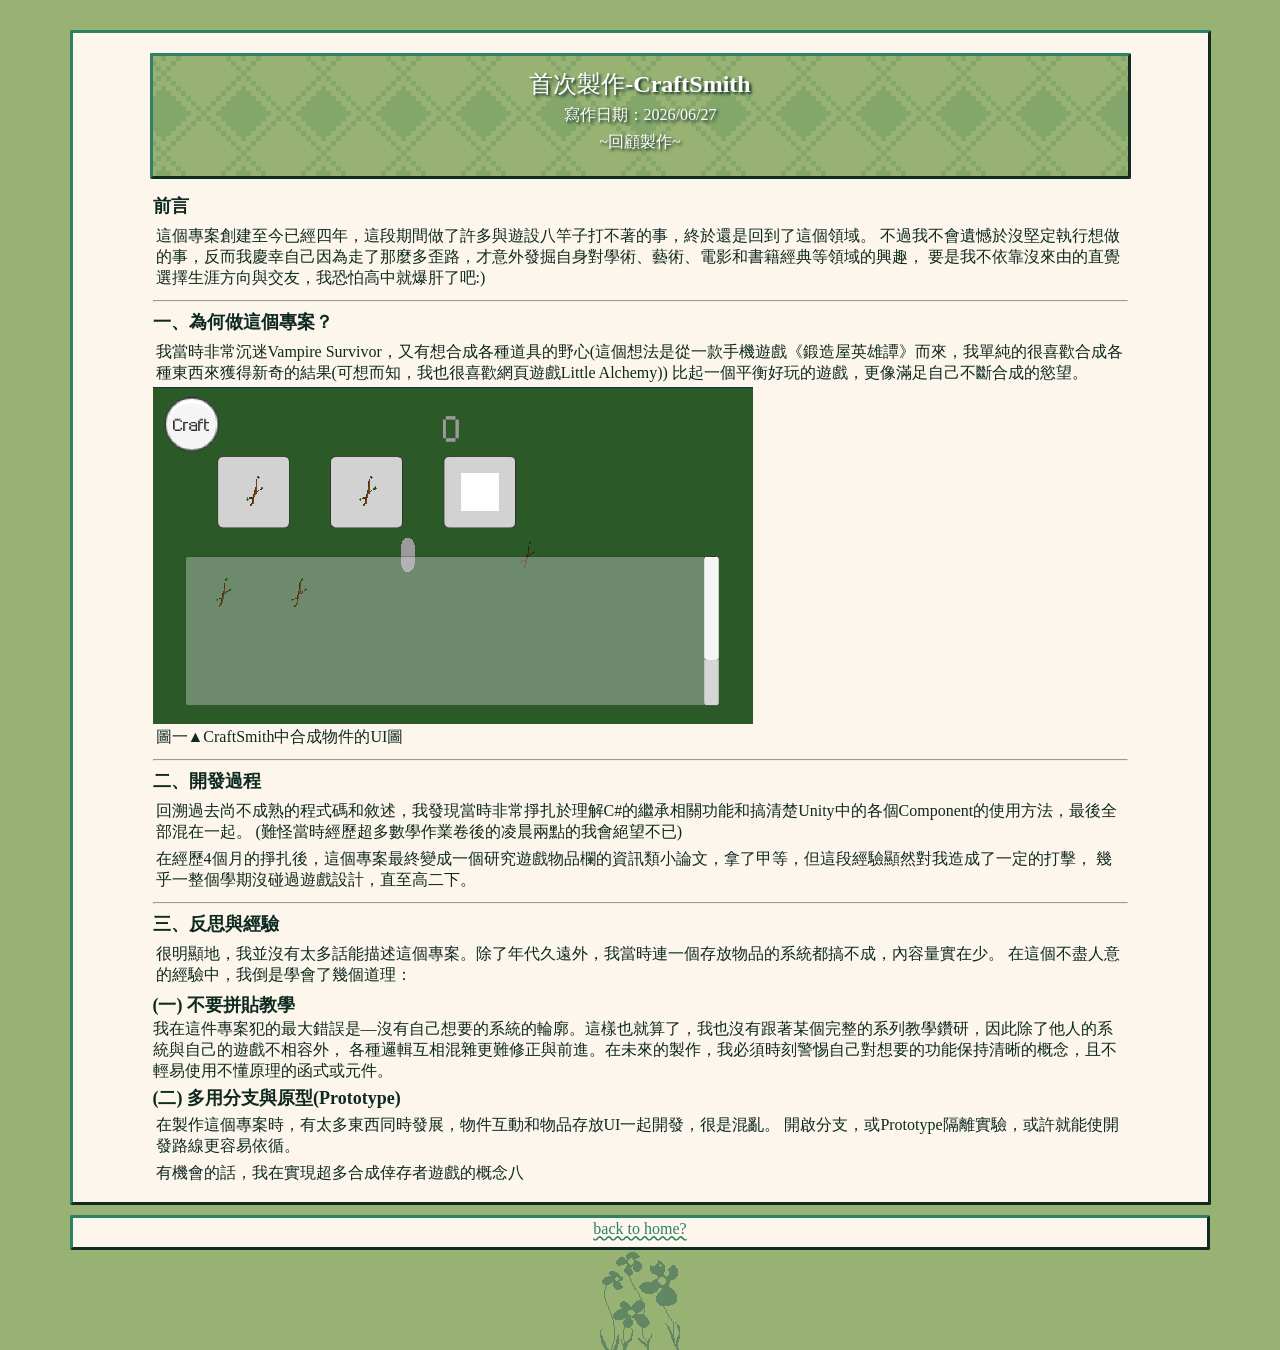
<file: first_project.html>
<html>
<head>
    <title>Articles</title>
    <link rel="stylesheet" href="Article.css">
</head>
<body>
    <div class = "container">
        <div id="text_box">
            <div class="header">
                <h1>首次製作-CraftSmith</h1>
                <p>寫作日期：2026/06/27</p>
                <p>~回顧製作~</p>
            </div>
            <div class="context">
                <h2>前言</h2>
                <p>
                    這個專案創建至今已經四年，這段期間做了許多與遊設八竿子打不著的事，終於還是回到了這個領域。
                    不過我不會遺憾於沒堅定執行想做的事，反而我慶幸自己因為走了那麼多歪路，才意外發掘自身對學術、藝術、電影和書籍經典等領域的興趣，
                    要是我不依靠沒來由的直覺選擇生涯方向與交友，我恐怕高中就爆肝了吧:)
                <hr>
                <h2>一、為何做這個專案？</h2>
                <p>
                    我當時非常沉迷Vampire Survivor，又有想合成各種道具的野心(這個想法是從一款手機遊戲《鍛造屋英雄譚》而來，我單純的很喜歡合成各種東西來獲得新奇的結果(可想而知，我也很喜歡網頁遊戲Little Alchemy))
                    比起一個平衡好玩的遊戲，更像滿足自己不斷合成的慾望。
                </p>
                <div class="image_container">
                    <img src="image\first_project\gameplay_showcase.png" alt="一張Craftsmith的展示圖" width="600px" height="auto">
                    <p>圖一▲CraftSmith中合成物件的UI圖</p>
                </div>
                <hr>
                <h2>二、開發過程</h2>
                <p>
                    回溯過去尚不成熟的程式碼和敘述，我發現當時非常掙扎於理解C#的繼承相關功能和搞清楚Unity中的各個Component的使用方法，最後全部混在一起。
                    (難怪當時經歷超多數學作業卷後的凌晨兩點的我會絕望不已)
                </p>
                <p>
                    在經歷4個月的掙扎後，這個專案最終變成一個研究遊戲物品欄的資訊類小論文，拿了甲等，但這段經驗顯然對我造成了一定的打擊，
                    幾乎一整個學期沒碰過遊戲設計，直至高二下。
                </p>
                <hr>
                <h2>三、反思與經驗</h2>
                <p>
                    很明顯地，我並沒有太多話能描述這個專案。除了年代久遠外，我當時連一個存放物品的系統都搞不成，內容量實在少。
                    在這個不盡人意的經驗中，我倒是學會了幾個道理：
                </p>
                    <h3>(一) 不要拼貼教學</h3>
                    我在這件專案犯的最大錯誤是—沒有自己想要的系統的輪廓。這樣也就算了，我也沒有跟著某個完整的系列教學鑽研，因此除了他人的系統與自己的遊戲不相容外，
                    各種邏輯互相混雜更難修正與前進。在未來的製作，我必須時刻警惕自己對想要的功能保持清晰的概念，且不輕易使用不懂原理的函式或元件。
                    <h3>(二) 多用分支與原型(Prototype)</h3>
                <p>
                    在製作這個專案時，有太多東西同時發展，物件互動和物品存放UI一起開發，很是混亂。
                    開啟分支，或Prototype隔離實驗，或許就能使開發路線更容易依循。
                </p>

                <p>有機會的話，我在實現超多合成倖存者遊戲的概念八</p>
            </div>
        </div>
        <div class="footer">
            <a href="index.html">back to home?</a>
        </div>
        <div class="flower">
            <img src="image/flower_left.png" alt="flowey">
        </div>
    </div>
</body>
</html>

<!--

Pretty sure that you're still here, so here's a very cool ASCII art of Neuro since you've reached the end of the code. - Allen

                                                                    */***/(                                                                           
                                                                    ,(***/#.                                                                          
                                                                     //**/(                                                                           
                                                                     .#/**#.                                                  .,*/((%.                
                 *#%#*,,..                                            *%**((*/(########((*,.                       .,/#%&&&%#(/*****#/                
               .%%/*******///((#%%##(((/,.             .,////**********/%//%(****************/(%#*       .*/(%%&&&%#(/********/#(/**#/                
               .#/*/###((/**********/(#%&&@@@&&&#%%#(//******************##/%(*******************/%&%#(//******************/(/,,****#*                
               *%/***,,,/((##/*******************//((/****************/////(&&&(***************************************/#/.  .(,***/#,                
               *%/***/*       ./##/******************************(#(*,,,,,#/,,,,,,.....,************************/(((/,         /***/(.                
               *%/**((             .*(#%##(*****************,,,,,,,,,,,,(/,,,,,,,,,,,,,,***********************,               /***//                 
               *%/***/(                  ,****************,,,,,,,,,,,,*(,*********,,,,,,,************************             /****/,                 
               .%/****,(*                 **************,,,,,***,,,,,/(*************,,,,,,,***********************.          ******/.                 
                *(*****%,                .*******(%%#((/,,*********,/(**/#/**********,,,,,,**/%%#(/****************.         */***/#,                 
                 /(*****(.            ,******/(#(/((//%#***********/#,*/#********************/#/***/#/**************.        ,#//(%#(/.               
                 .((****,..        ,*******/##/****(%#/************#*,*#/*********************/((/***/(/**************      *(///%#((****/(*          
            /%&%%#/%(****,.    .*********/%#*****#%(**************/#**((*********************(#***/#(/*/(/*************,,,,,***(&#***/(*****/(*       
         /(//*******(#/*/*,,,***********##/**/(%(/******//********(#*/(*********************/#*******/((/((**************,,***(&@(*****((******((.    
      .(/************#%/#/************(%/*/(%(/********(&&#******/#(*#(********************/##***********/#(/***************/#%%%%/*****/#/******(*   
    .**************(#//#(************((*(#(***********(%(%/******/%((%********************/(,/(*************(#/***************%##%%/******#/*******(, 
   ,,************(#//%(%/**********/((***************(#/*%/******/%(%(********************(, .#/*************((***************/#(###/******#(*******//
 .,,***********/#/*%&(//**********/(/**************/##*../(*******##%/*******************(*.  ,(/*************/#/******/#//(#/*(#(#(#/******((*******/
 ,************((*(&%#(/**********/#/**************/%/..  .//******/%%/******************//. ....(/*********(#####(/***/#.     *(###((#/******((*******
************/(*/%%##(//*********/#/**************(#, .....,(*******#%/*****************//...,,,,.*(*******(.       .***..*((,  .#%###(#/******/(******
***********(/*(%#####(/********/#(***********/(#&%#/,,.....*#/*****/%%/****************(/.   . . ..//((/*(/  .#(///(#(.,(***//   %####(#(******/(*****
/********/(*/#%#(####/********/(/********(##(//(.           ,(*******##***************/*.          .*(**/(/  ,#**************#.  /#((####/******(/****
/*******//*/%#(#####(/********((***********/%#/. ... ... ....*#/******/%#//**********//. ... .   ... .(/**(,  /(*************#.  *%/(####%/******(****
#/*****(//#%##(#(#(#(********((***********/%#, .     .   . . ./(***********////******(,  . . .     .  .,(*/#.  /#/**********/(  .//((#(#(##/*****/#***
@(****(/(%######(##%/*******/#/**********/%/ .           .    ./#*******************/(.. ... .        ...((/#*   ((********/(, *(**(#######%/*****((*/
#%***(#(%#(######(#%/******/#/*********/##(.                   ./#*****************/#,                   ..#(*(#.  ,(#(***//./(****(%(#######/*****#//
/%(*#%%%##########%#*******((*****//*((/*(,...           .   ... *(/***************(#. . .   .         . . .,%(**(##/,. ,,.//******(#(######%&(****((/
 (%%&&############%(******/(/****/#%(/**/*..   . . .    . .. .   .,(/**************#*    . . . . . .   .      .##/*****************/#(#######%@#***/#(
 /@@&#(###########%/******((*/(##//(/***/,**.   ..   .///((###(, . .*((************#* . . .*/((/////,  .... .#(.,#%(***********/***/#(#########&%/**(%
.%@%##(############*****/#%#(/*****#((#%%######%%%%%&#/&@@&#/*..     .,/((//*****/*/*     ..,*/(#%%%%(./&@@@@@@@@&%&@&#*******/(***(#(#######(##&&/*(&
%&&%#(#############///***(%/*******/(/(#, . ..#(//////////#%.*(/  ..   ....,..... ..  . ./#/,/(///////////(&/. .....((******//*(***(#/######(###(#@#/%
%#########(#(####%#****//##/********((/#*. . ,(*,,,,,,,,,,*%*. . .   . . . .   . . .       .*(,,,,,,,,,,,,,(#.   .,*/(********/(***/%(###########(/%&&
(###########(###(%%**/(**(#/********/(/(.... ,(***********/(.. . .    .  .......  ..      ...((*********///#*..*/...//********/#***/%(#(###########(#@
#########((((((((%%**##**/#/*********/(/..    ........... .             ..........           .  ..............     .(/***(/***/#***/%(((#####(#######%
############(###(%%*/%((**#/**********/(. .................. ... . .  .............          ................... ..,#****#/***((***/%#################
(#(#(#(#########(%%/(%///*((***********((....................  . .   . . ...*,.. . .         ..................... (/****#/**/#/***/%#(#######(#(#(#(#
(###(###########(#%/#(**/*/#/**********/##,....................  .     . .     . . .      . ......................((****/%/**#(****/%%##########(###(#
(((((((###########%#%/*****/#/**********(##,..................                              ....................*#/*****/%/*(#*****/###(####(((((((##(
###################%#/******/#(**********//##,................ . .         .   .   .     . . .............*/(%#(**(#/***(#*##*/****/(/((############(#
##################(%#*********(#//%%(*****///#/...............   . .*,.. ..*/(*. . .,#,       ................,/&%#(***/#/#(*******(((#(#########(((#&
##################(%#***********/%/###(******//(*..........  . . ... ....... ...*//,...      ..  ............ *&/((***/###/********#((#######(((%#/**(
.*(######(########(%%/************/(&#*/##/*****/(/....                                                .    ,((/((***/%%/**********%####(((#%(/******/
     .#%###########%%/***************#%%#(//(##(////#/*,, .   .. .         . ...  .. ... ... ...  .. ... .*(/*/(/**/##/***********(%(/(%%(************
    .#/***/(#((#(####(*******(/******/#(****///////(##/,.. .   . .                 .   .   . .   . .  ./(/**/#(/(%##/********/((/(&(***/#*************
   .##/*******/((#%(#(*******/#(******/#(**************/(#(*,. . ... ..  .    . . .  ..  ... ....,/((/**//((/*//***/(************#(****/#/************
  *%#************##*(#(/*******/#(******#/******************/(#%%#(/*,.. .      .   ...,*//((//********************/(**********/##&/****(#************
*#%/************/%/*/(/*********/(((/****#(/************************//(,..   ... ..(&//****************************/(/********/#(/%/****/%(***********
#/*************/%%**/(/*********/(**/((/**/(/******/(/***************/#,.    . . ..#&/*****************************/(/*******/%/*/%/*****(%(**********
*************/##%(***(//********((******/(((((((/////****/%(*********(#. ..  ... .,&@/*****************************((******/#(***/%/((****(#/*********
/(#@&(/****/#/.#&(***#/*********#/***********************#%/*******//##.         .*&@%/****************************#/***/(#/******#(*/#(/*/#(*********
#@%/**/(((/   /&%****#(********/%/**********************#&(******(#/*%%, ... ..  ./&%(,(%(**********************/(#/*/(%(*********(#****/#(#%/********
&&%&&%(.     ,%%*****((********(#**********************#/#/*/(#/.....,#%,  . .  ..*#(....,*##/*****************/##%#/*************/#/*******%&//(#####
*,.          (%/*****((********#/********************/#,/&#/,.........,%/ .. ....,(/........../#(/*********************************#(*******/%%,      
            /%/******(/*******((*******************/(#/,...............,#,...... (/,.............,*#(/*****************************/#********(&#*.    
           *%(*******(/******/#/**************/(#(*,....................*/....../(....................*((/*************************/#(********#&(     
          *%(*******/(/******(/***********/#%/,..........................(*....*#.........................,/(/**********************/%/********%%*    
         ,&/********//******((*********(%&((/............................,(,..,(,.............................,/#(/******************((********/%(,   
        *&(****************/#/*****/#%(....,/............................./*..*/................................../%#(/***************#/********/#/,  
       *&(*********/******/#/**//#%(.     ..,*,..........,//,.............,/.,(,..........,,,..................,*,   *%#/*************/#/********/#*, 


-->
</file>
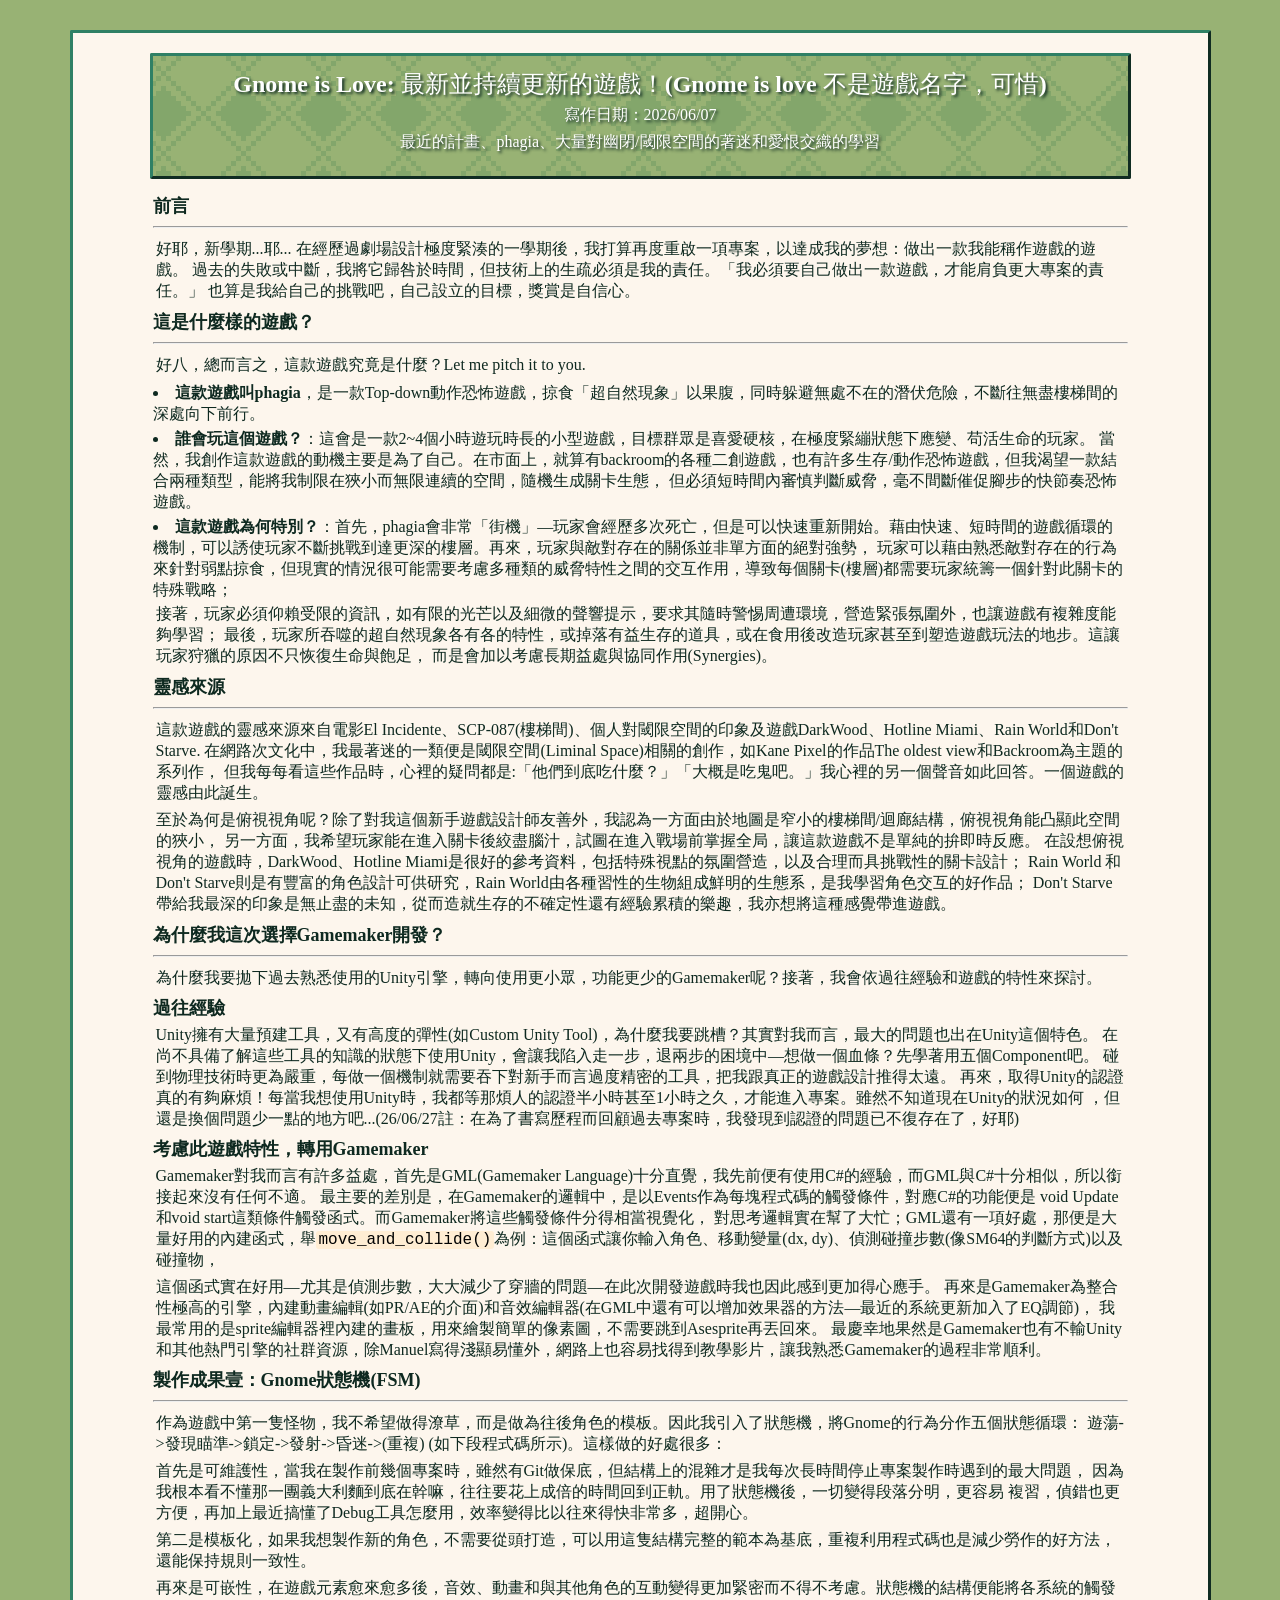
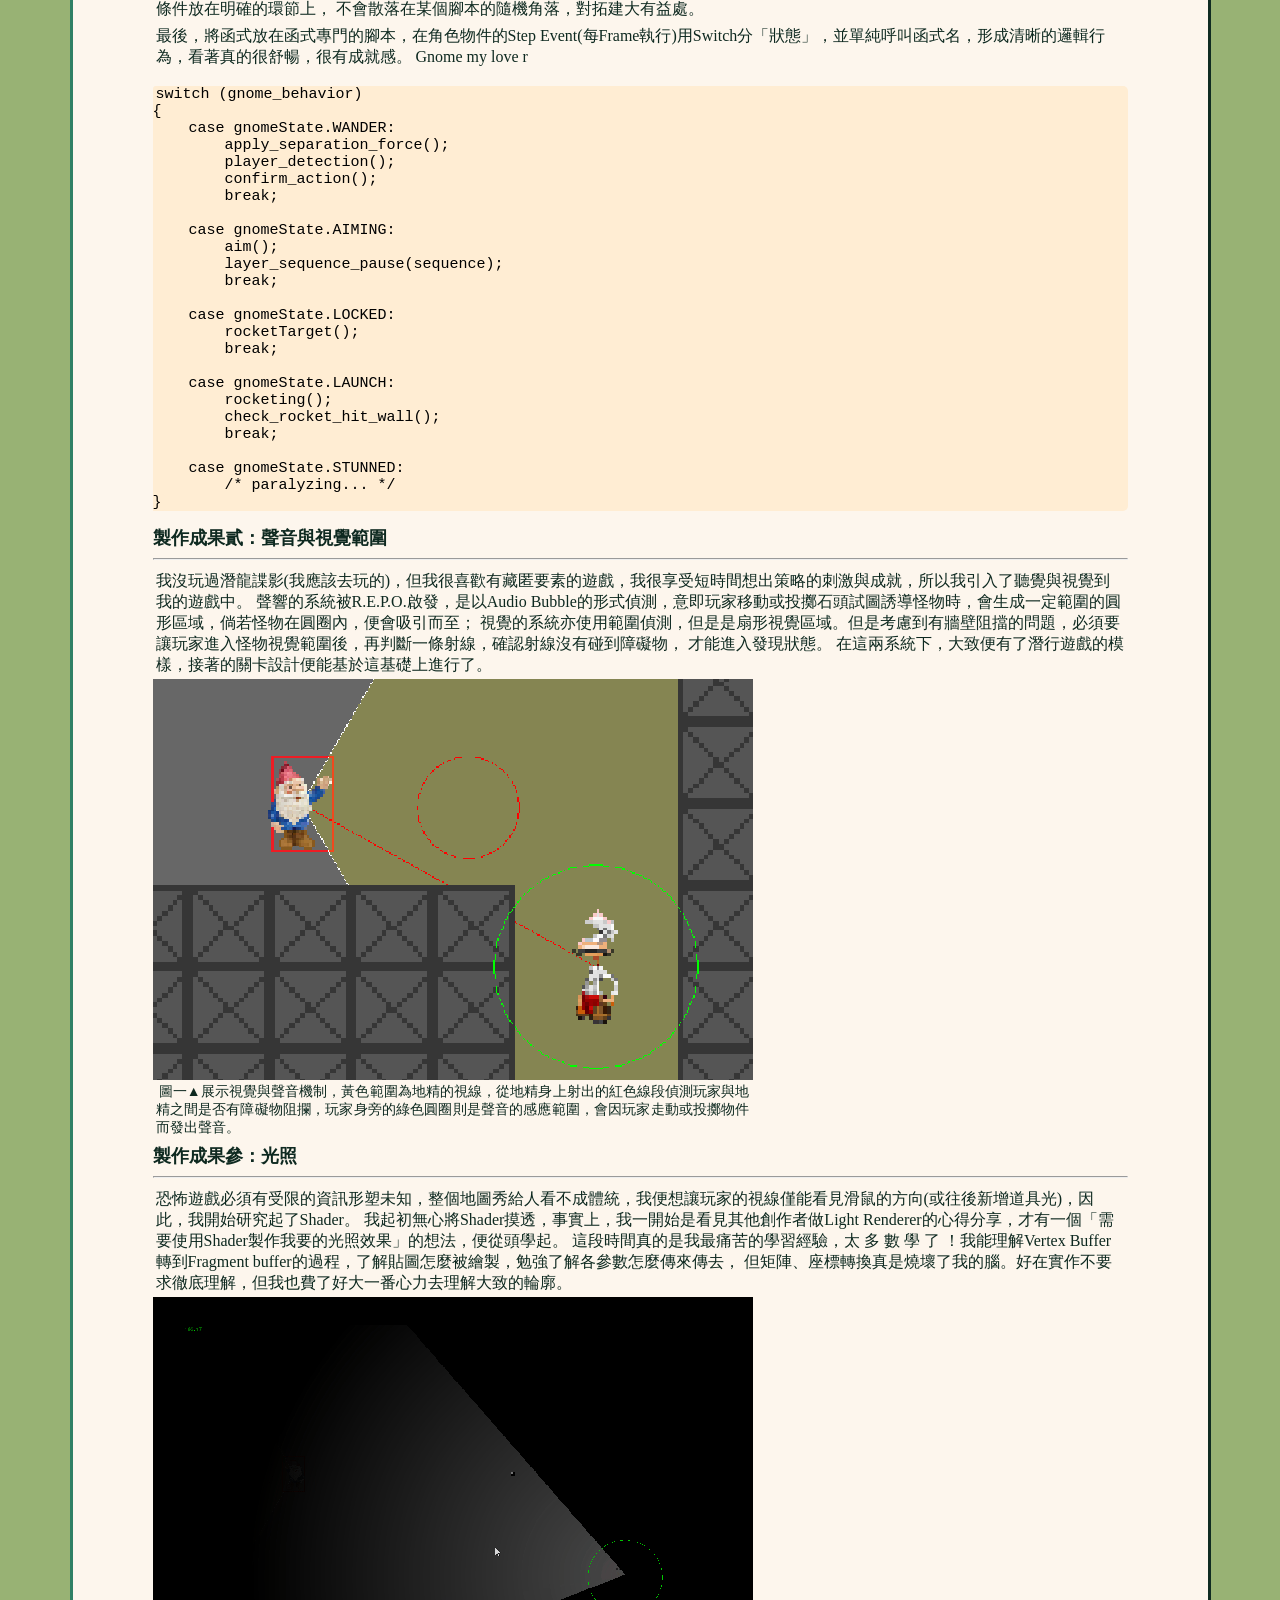
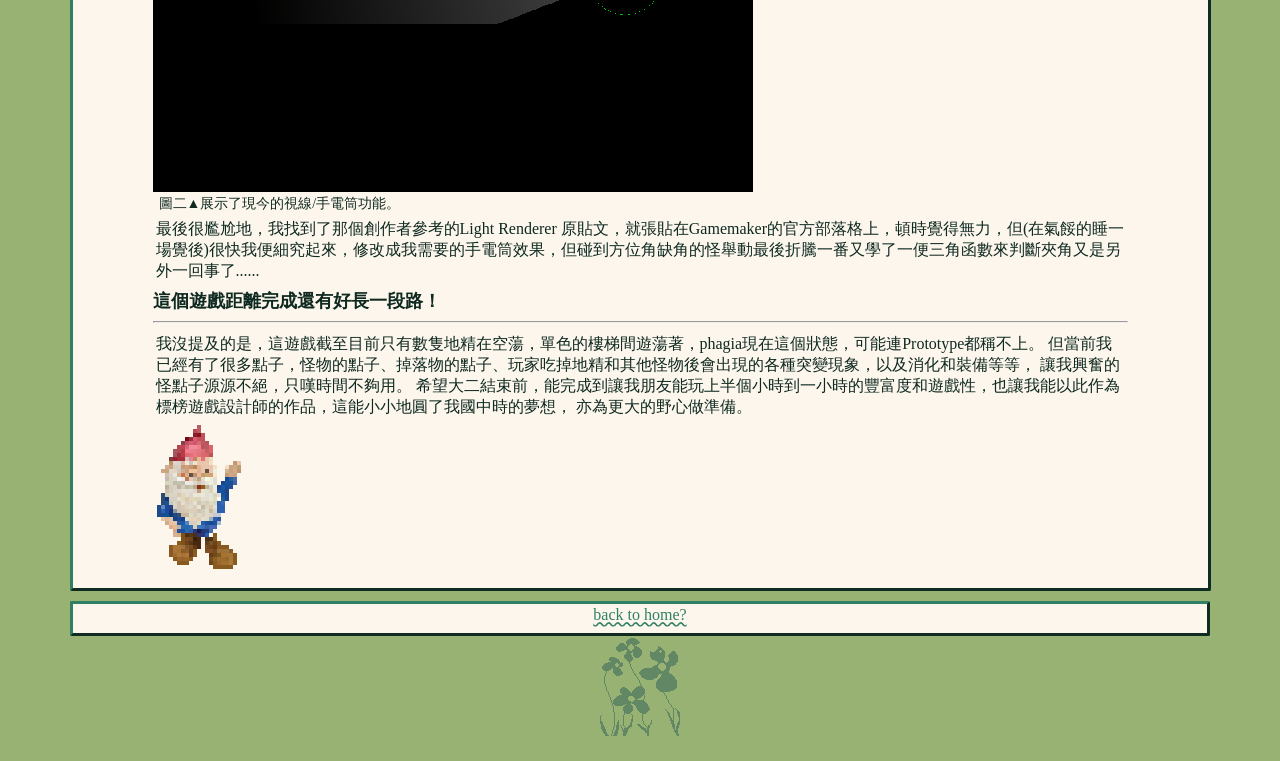
<file: Latest_project(Gnome-is-Love).html>
<html>
<head>
    <title>Articles</title>
    <link rel="stylesheet" href="Article.css">
</head>
<body>
    <div class = "container">
        <div id="text_box">
            <div class="header">
                <h1>Gnome is Love: 最新並持續更新的遊戲！(Gnome is love 不是遊戲名字，可惜)</h1>
                <p>寫作日期：2026/06/07</p>
                <p>最近的計畫、phagia、大量對幽閉/閾限空間的著迷和愛恨交織的學習</p>
            </div>
            
            <div class="context">
                <h2>前言</h2>
                <hr>
                <p>好耶，新學期...耶...
                    在經歷過劇場設計極度緊湊的一學期後，我打算再度重啟一項專案，以達成我的夢想：做出一款我能稱作遊戲的遊戲。
                    過去的失敗或中斷，我將它歸咎於時間，但技術上的生疏必須是我的責任。「我必須要自己做出一款遊戲，才能肩負更大專案的責任。」
                    也算是我給自己的挑戰吧，自己設立的目標，獎賞是自信心。
                </p>
                <h2>這是什麼樣的遊戲？</h2>
                <hr>
                <p>好八，總而言之，這款遊戲究竟是什麼？Let me pitch it to you.</p>
                    <li><b>這款遊戲叫phagia</b>，是一款Top-down動作恐怖遊戲，掠食「超自然現象」以果腹，同時躲避無處不在的潛伏危險，不斷往無盡樓梯間的深處向下前行。</li>
                    <li><b>誰會玩這個遊戲？</b>：這會是一款2~4個小時遊玩時長的小型遊戲，目標群眾是喜愛硬核，在極度緊繃狀態下應變、苟活生命的玩家。
                    當然，我創作這款遊戲的動機主要是為了自己。在市面上，就算有backroom的各種二創遊戲，也有許多生存/動作恐怖遊戲，但我渴望一款結合兩種類型，能將我制限在狹小而無限連續的空間，隨機生成關卡生態，
                    但必須短時間內審慎判斷威脅，毫不間斷催促腳步的快節奏恐怖遊戲。</li>
                    <li><b>這款遊戲為何特別？</b>：首先，phagia會非常「街機」—玩家會經歷多次死亡，但是可以快速重新開始。藉由快速、短時間的遊戲循環的機制，可以誘使玩家不斷挑戰到達更深的樓層。再來，玩家與敵對存在的關係並非單方面的絕對強勢，
                    玩家可以藉由熟悉敵對存在的行為來針對弱點掠食，但現實的情況很可能需要考慮多種類的威脅特性之間的交互作用，導致每個關卡(樓層)都需要玩家統籌一個針對此關卡的特殊戰略；
                    <p>接著，玩家必須仰賴受限的資訊，如有限的光芒以及細微的聲響提示，要求其隨時警惕周遭環境，營造緊張氛圍外，也讓遊戲有複雜度能夠學習；
                    最後，玩家所吞噬的超自然現象各有各的特性，或掉落有益生存的道具，或在食用後改造玩家甚至到塑造遊戲玩法的地步。這讓玩家狩獵的原因不只恢復生命與飽足，
                    而是會加以考慮長期益處與協同作用(Synergies)。</p></li>
                <h2>靈感來源</h2>
                <hr>
                    <p>這款遊戲的靈感來源來自電影El Incidente、SCP-087(樓梯間)、個人對閾限空間的印象及遊戲DarkWood、Hotline Miami、Rain World和Don't Starve.
                    在網路次文化中，我最著迷的一類便是閾限空間(Liminal Space)相關的創作，如Kane Pixel的作品The oldest view和Backroom為主題的系列作，
                    但我每每看這些作品時，心裡的疑問都是:「他們到底吃什麼？」「大概是吃鬼吧。」我心裡的另一個聲音如此回答。一個遊戲的靈感由此誕生。</p>
                    <p>至於為何是俯視視角呢？除了對我這個新手遊戲設計師友善外，我認為一方面由於地圖是窄小的樓梯間/迴廊結構，俯視視角能凸顯此空間的狹小，
                    另一方面，我希望玩家能在進入關卡後絞盡腦汁，試圖在進入戰場前掌握全局，讓這款遊戲不是單純的拚即時反應。
                    在設想俯視視角的遊戲時，DarkWood、Hotline Miami是很好的參考資料，包括特殊視點的氛圍營造，以及合理而具挑戰性的關卡設計；
                    Rain World 和 Don't Starve則是有豐富的角色設計可供研究，Rain World由各種習性的生物組成鮮明的生態系，是我學習角色交互的好作品；
                    Don't Starve帶給我最深的印象是無止盡的未知，從而造就生存的不確定性還有經驗累積的樂趣，我亦想將這種感覺帶進遊戲。</p>
                <h2>為什麼我這次選擇Gamemaker開發？</h2>
                <hr>
                    <p>為什麼我要拋下過去熟悉使用的Unity引擎，轉向使用更小眾，功能更少的Gamemaker呢？接著，我會依過往經驗和遊戲的特性來探討。</p>
                <h3>過往經驗</h3>
                <p>Unity擁有大量預建工具，又有高度的彈性(如Custom Unity Tool)，為什麼我要跳槽？其實對我而言，最大的問題也出在Unity這個特色。
                    在尚不具備了解這些工具的知識的狀態下使用Unity，會讓我陷入走一步，退兩步的困境中—想做一個血條？先學著用五個Component吧。
                    碰到物理技術時更為嚴重，每做一個機制就需要吞下對新手而言過度精密的工具，把我跟真正的遊戲設計推得太遠。
                    再來，取得Unity的認證真的有夠麻煩！每當我想使用Unity時，我都等那煩人的認證半小時甚至1小時之久，才能進入專案。雖然不知道現在Unity的狀況如何
                    ，但還是換個問題少一點的地方吧...(26/06/27註：在為了書寫歷程而回顧過去專案時，我發現到認證的問題已不復存在了，好耶)
                </p>
                <h3>考慮此遊戲特性，轉用Gamemaker</h3>
                <p>
                    Gamemaker對我而言有許多益處，首先是GML(Gamemaker Language)十分直覺，我先前便有使用C#的經驗，而GML與C#十分相似，所以銜接起來沒有任何不適。
                    最主要的差別是，在Gamemaker的邏輯中，是以Events作為每塊程式碼的觸發條件，對應C#的功能便是 void Update和void start這類條件觸發函式。而Gamemaker將這些觸發條件分得相當視覺化，
                    對思考邏輯實在幫了大忙；GML還有一項好處，那便是大量好用的內建函式，舉<code>move_and_collide()</code>為例：這個函式讓你輸入角色、移動變量(dx, dy)、偵測碰撞步數(像SM64的判斷方式)以及碰撞物，
                </p>
                <p>
                    這個函式實在好用—尤其是偵測步數，大大減少了穿牆的問題—在此次開發遊戲時我也因此感到更加得心應手。
                    再來是Gamemaker為整合性極高的引擎，內建動畫編輯(如PR/AE的介面)和音效編輯器(在GML中還有可以增加效果器的方法—最近的系統更新加入了EQ調節)，
                    我最常用的是sprite編輯器裡內建的畫板，用來繪製簡單的像素圖，不需要跳到Asesprite再丟回來。
                    最慶幸地果然是Gamemaker也有不輸Unity和其他熱門引擎的社群資源，除Manuel寫得淺顯易懂外，網路上也容易找得到教學影片，讓我熟悉Gamemaker的過程非常順利。
                </p>
                <h3>製作成果壹：Gnome狀態機(FSM)</h3>
                <hr>
                <p>
                    作為遊戲中第一隻怪物，我不希望做得潦草，而是做為往後角色的模板。因此我引入了狀態機，將Gnome的行為分作五個狀態循環：
                    遊蕩->發現瞄準->鎖定->發射->昏迷->(重複) (如下段程式碼所示)。這樣做的好處很多：
                </p>
                <p>
                    首先是可維護性，當我在製作前幾個專案時，雖然有Git做保底，但結構上的混雜才是我每次長時間停止專案製作時遇到的最大問題，
                    因為我根本看不懂那一團義大利麵到底在幹嘛，往往要花上成倍的時間回到正軌。用了狀態機後，一切變得段落分明，更容易
                    複習，偵錯也更方便，再加上最近搞懂了Debug工具怎麼用，效率變得比以往來得快非常多，超開心。
                </p>
                <p>
                    第二是模板化，如果我想製作新的角色，不需要從頭打造，可以用這隻結構完整的範本為基底，重複利用程式碼也是減少勞作的好方法，
                    還能保持規則一致性。
                </p>
                <p>
                    再來是可嵌性，在遊戲元素愈來愈多後，音效、動畫和與其他角色的互動變得更加緊密而不得不考慮。狀態機的結構便能將各系統的觸發條件放在明確的環節上，
                    不會散落在某個腳本的隨機角落，對拓建大有益處。
                </p>
                <p>
                   最後，將函式放在函式專門的腳本，在角色物件的Step Event(每Frame執行)用Switch分「狀態」，並單純呼叫函式名，形成清晰的邏輯行為，看著真的很舒暢，很有成就感。
                    Gnome my love r
                </p>
<pre><code>switch (gnome_behavior)
{
    case gnomeState.WANDER:
        apply_separation_force();
        player_detection();
        confirm_action();
        break;

    case gnomeState.AIMING:
        aim();
        layer_sequence_pause(sequence);
        break;
        
    case gnomeState.LOCKED:
        rocketTarget();
        break;
        
    case gnomeState.LAUNCH:
        rocketing();
        check_rocket_hit_wall();
        break;
        
    case gnomeState.STUNNED:
        /* paralyzing... */
}</code></pre>
                <h3>製作成果貳：聲音與視覺範圍</h3>
                <hr>
                <p>
                    我沒玩過潛龍諜影(我應該去玩的)，但我很喜歡有藏匿要素的遊戲，我很享受短時間想出策略的刺激與成就，所以我引入了聽覺與視覺到我的遊戲中。
                    聲響的系統被R.E.P.O.啟發，是以Audio Bubble的形式偵測，意即玩家移動或投擲石頭試圖誘導怪物時，會生成一定範圍的圓形區域，倘若怪物在圓圈內，便會吸引而至；
                    視覺的系統亦使用範圍偵測，但是是扇形視覺區域。但是考慮到有牆壁阻擋的問題，必須要讓玩家進入怪物視覺範圍後，再判斷一條射線，確認射線沒有碰到障礙物，
                    才能進入發現狀態。
                    在這兩系統下，大致便有了潛行遊戲的模樣，接著的關卡設計便能基於這基礎上進行了。
                </p>
                <div class="image_container">
                    <img src="image\Latest_project\vision_and_sound_showcase.png" alt="一張展示視覺與聲音機制的圖片" width="600px" height="auto">
                    <div class="pic_note"><p><span>圖一▲展示視覺與聲音機制，黃色範圍為地精的視線，從地精身上射出的紅色線段偵測玩家與地精之間是否有障礙物阻攔，玩家身旁的綠色圓圈則是聲音的感應範圍，會因玩家走動或投擲物件而發出聲音。</span></p></div>
                </div>
                <h3>製作成果參：光照</h3>
                <hr>
                <p>
                    恐怖遊戲必須有受限的資訊形塑未知，整個地圖秀給人看不成體統，我便想讓玩家的視線僅能看見滑鼠的方向(或往後新增道具光)，因此，我開始研究起了Shader。
                    我起初無心將Shader摸透，事實上，我一開始是看見其他創作者做Light Renderer的心得分享，才有一個「需要使用Shader製作我要的光照效果」的想法，便從頭學起。
                    這段時間真的是我最痛苦的學習經驗，太 多 數 學 了 ！我能理解Vertex Buffer轉到Fragment buffer的過程，了解貼圖怎麼被繪製，勉強了解各參數怎麼傳來傳去，
                    但矩陣、座標轉換真是燒壞了我的腦。好在實作不要求徹底理解，但我也費了好大一番心力去理解大致的輪廓。
                </p>
                <div class="image_container">
                    <img src="gif\light_showcase.gif" alt="一張展示手電筒效果的動圖" width="600px" height="auto">
                    <div class="pic_note"><p><span>圖二▲展示了現今的視線/手電筒功能。</span></p></div>
                </div>
                <p>
                    最後很尷尬地，我找到了那個創作者參考的Light Renderer
                    原貼文，就張貼在Gamemaker的官方部落格上，頓時覺得無力，但(在氣餒的睡一場覺後)很快我便細究起來，修改成我需要的手電筒效果，但碰到方位角缺角的怪舉動最後折騰一番又學了一便三角函數來判斷夾角又是另外一回事了......
                </p>
                <h3>這個遊戲距離完成還有好長一段路！</h3>
                <hr>
                <p>
                    我沒提及的是，這遊戲截至目前只有數隻地精在空蕩，單色的樓梯間遊蕩著，phagia現在這個狀態，可能連Prototype都稱不上。
                    但當前我已經有了很多點子，怪物的點子、掉落物的點子、玩家吃掉地精和其他怪物後會出現的各種突變現象，以及消化和裝備等等，
                    讓我興奮的怪點子源源不絕，只嘆時間不夠用。
                    希望大二結束前，能完成到讓我朋友能玩上半個小時到一小時的豐富度和遊戲性，也讓我能以此作為標榜遊戲設計師的作品，這能小小地圓了我國中時的夢想，
                    亦為更大的野心做準備。
                </p>
                <img src="gif\gnome_anim.gif" alt="地精" width="100px" height="auto">
            </div>
        </div>
        <div class="footer">
            <a href="index.html">back to home?</a>
        </div>
        <div class="flower">
            <img src="image/flower_left.png" alt="flowey">
        </div>
    </div>
</body>
</html>
</file>
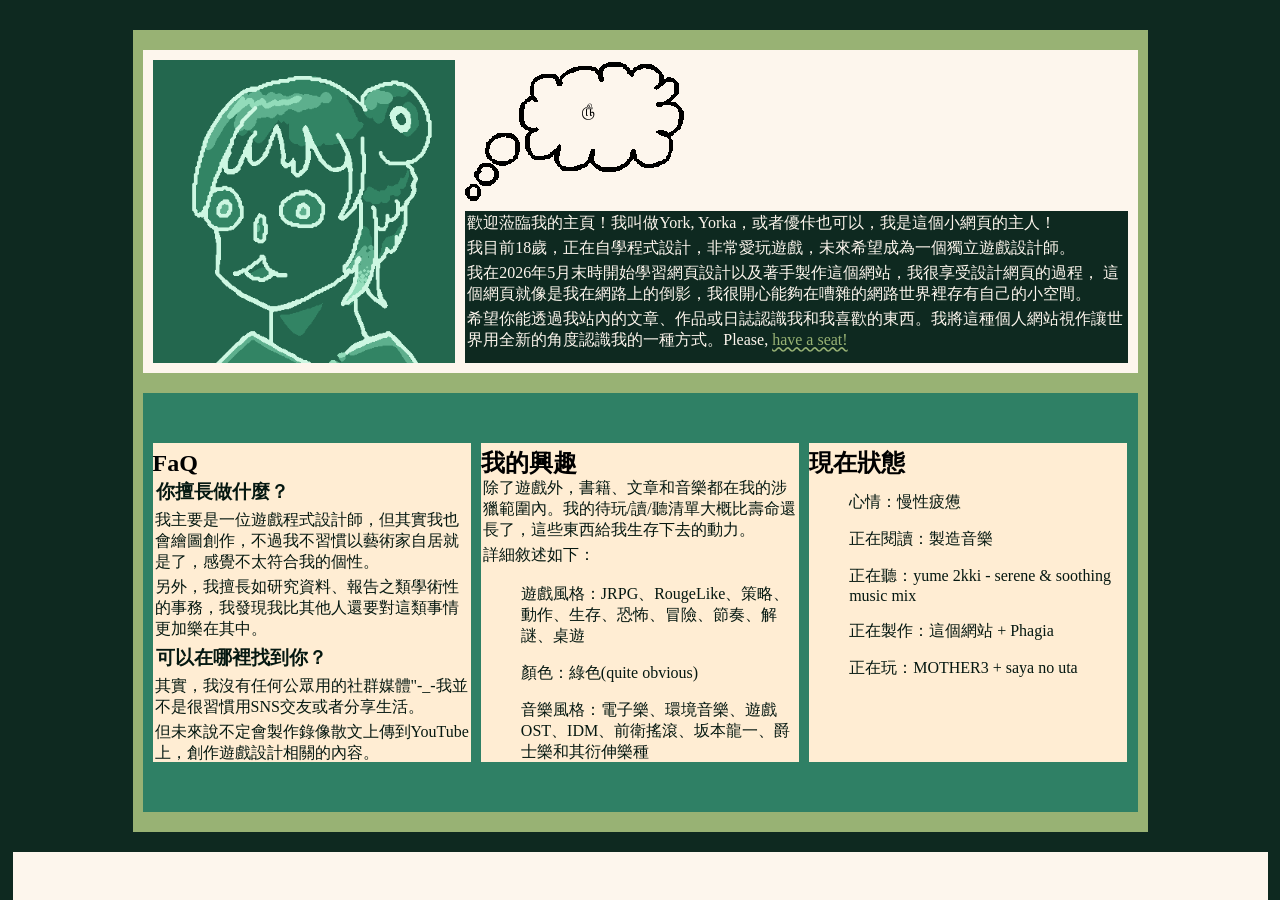
<file: Profile.html>
<html>
    <head>
        <title>Profile</title>
        <link rel="stylesheet" href="Profile.css">
    </head>
    <body>
        <div class="container">
            <div class="center_container">
                <div class="top_container">
                    <div class="profile">
                        <img src="image/funni_profile_picture.png" alt="a piece of profile picture">
                    </div>
                    <div class="right_container">
                        <div class="thinking_bubble">
                        <p>௹</p>
                        </div>
                        <div class="intoduction">
                            <p>歡迎蒞臨我的主頁！我叫做York, Yorka，或者優佧也可以，我是這個小網頁的主人！</p>
                            <p>我目前18歲，正在自學程式設計，非常愛玩遊戲，未來希望成為一個獨立遊戲設計師。</p>
                            <p>我在2026年5月末時開始學習網頁設計以及著手製作這個網站，我很享受設計網頁的過程，
                                這個網頁就像是我在網路上的倒影，我很開心能夠在嘈雜的網路世界裡存有自己的小空間。</p>
                            <p>希望你能透過我站內的文章、作品或日誌認識我和我喜歡的東西。我將這種個人網站視作讓世界用全新的角度認識我的一種方式。Please, <a href="https://youtu.be/sZNAYp5xBO4">have a seat!</a>
                            </p>
                        </div>
                    </div>
                </div>
                <div class="bottom_container">
                    <div class="unit_container">
                        <div class="unit_title">
                            <h2>FaQ</h2>
                        </div>
                        <div class="unit_context">
                            <h3>你擅長做什麼？</h3>
                            <p>我主要是一位遊戲程式設計師，但其實我也會繪圖創作，不過我不習慣以藝術家自居就是了，感覺不太符合我的個性。</p>
                            <p>另外，我擅長如研究資料、報告之類學術性的事務，我發現我比其他人還要對這類事情更加樂在其中。</p>
                            <h3>可以在哪裡找到你？</h3>
                            <p>其實，我沒有任何公眾用的社群媒體"-_-我並不是很習慣用SNS交友或者分享生活。</p>
                            <p>但未來說不定會製作錄像散文上傳到YouTube上，創作遊戲設計相關的內容。</p>
                            <h3>你寫多久程式了？</h3>
                            <p>國中起我就因為老師的教導接觸到Python學到程式設計的基礎，之後就靠Brackeys的教學踏上遊戲設計的不歸路了。</p>
                        </div>
                    </div>
                    
                    <div class="unit_container">
                        <div class="unit_title">
                            <h2>我的興趣</h2>
                        </div>
                        <div class="unit_context">
                            <p>除了遊戲外，書籍、文章和音樂都在我的涉獵範圍內。我的待玩/讀/聽清單大概比壽命還長了，這些東西給我生存下去的動力。</p>
                            <p>詳細敘述如下：</p>
                            <ol>遊戲風格：JRPG、RougeLike、策略、動作、生存、恐怖、冒險、節奏、解謎、桌遊</ol>
                            <ol>顏色：綠色(quite obvious)</ol>
                            <ol>音樂風格：電子樂、環境音樂、遊戲OST、IDM、前衛搖滾、坂本龍一、爵士樂和其衍伸樂種</ol>
                            <ol>口才好的人、Scp基金會、哲學、在網路圖書館挖寶</ol>
                        </div>
                    </div>

                    <div class="unit_container">
                        <div class="unit_title">
                            <h2>現在狀態</h2>
                        </div>
                        <div class="unit_context">
                            <ol>心情：慢性疲憊</ol>
                            <ol>正在閱讀：製造音樂</ol>
                            <ol>正在聽：yume 2kki - serene & soothing music mix</ol>
                            <ol>正在製作：這個網站 + Phagia</ol>
                            <ol>正在玩：MOTHER3 + saya no uta</ol>
                        </div>
                    </div>
                </div>
            </div>
            <div class="footer">

            </div>
        </div>
    </body>
</html>
</file>
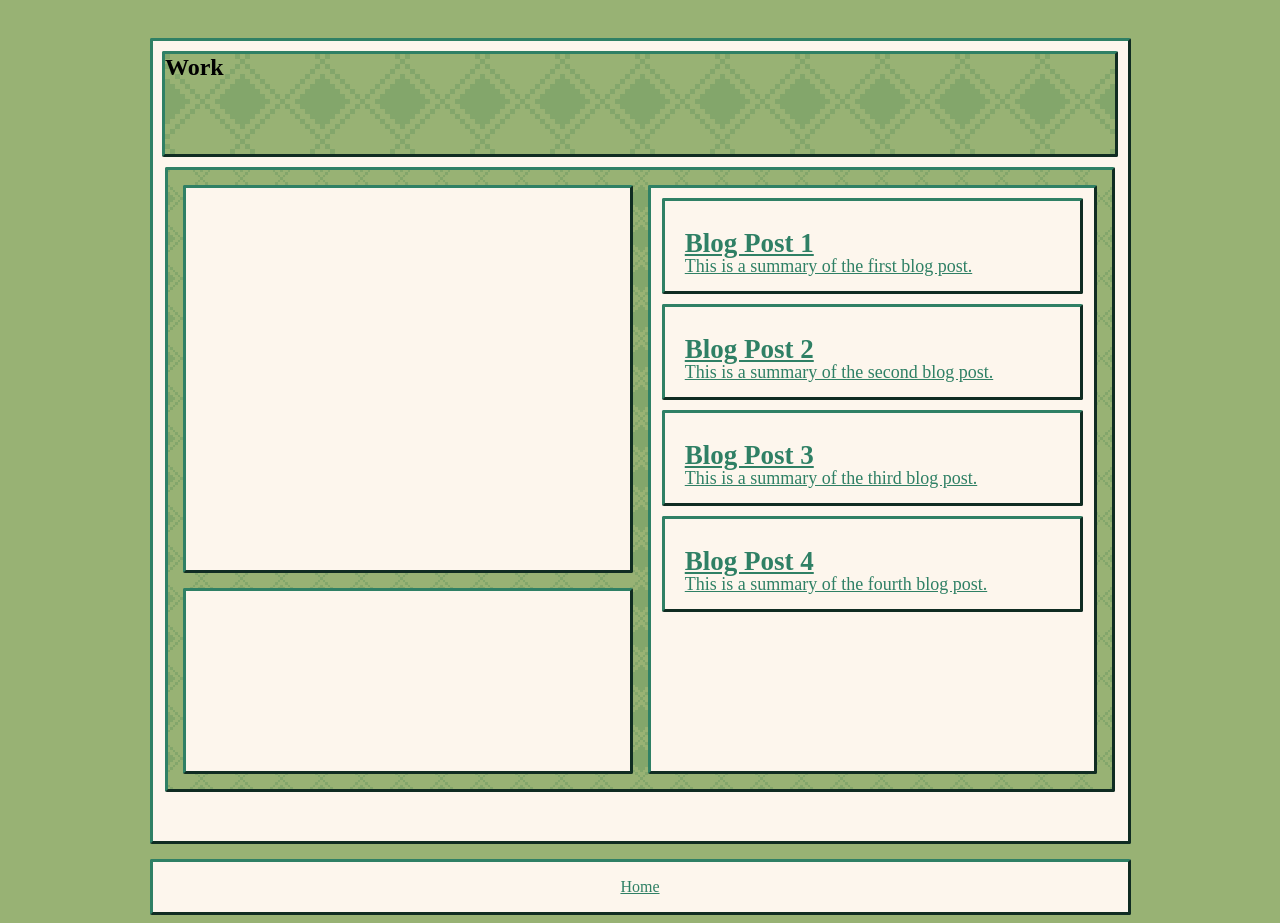
<file: Work.html>
<html>
    <head>
        <title>Work</title>
        <link rel="stylesheet" href="work.css">
    </head>
    <body>
        <div class="main_container">
            <div class="center_container">
                <div class="header">
                    <h1>Work</h1>
                </div>
                <div class="main_content">
                    <div class="tools_devs"></div>
                    <div class="language"></div>

                    <div class="blog_list">
                        <a href="Gnome-is-Love.html">
                            <div class="blog_box">
                                <h2>Blog Post 1</h2>
                                <p>This is a summary of the first blog post.</p>
                            </div>
                        </a>
                        <a href="Articles.html">
                            <div class="blog_box">
                                <h2>Blog Post 2</h2>
                                <p>This is a summary of the second blog post.</p>
                            </div>
                        </a>
                        <a href="Articles.html">
                            <div class="blog_box">
                                <h2>Blog Post 3</h2>
                                <p>This is a summary of the third blog post.</p>
                            </div>
                        </a>
                        <a href="Articles.html">
                            <div class="blog_box">
                                <h2>Blog Post 4</h2>
                                <p>This is a summary of the fourth blog post.</p>
                            </div>
                        </a>
                    </div>
                </div>
            </div>
            <div class="footer">
                <a href="home.html">
                    <p>Home</p>
                </a>
            </div>
        </div>
    </body>
</html>
</file>
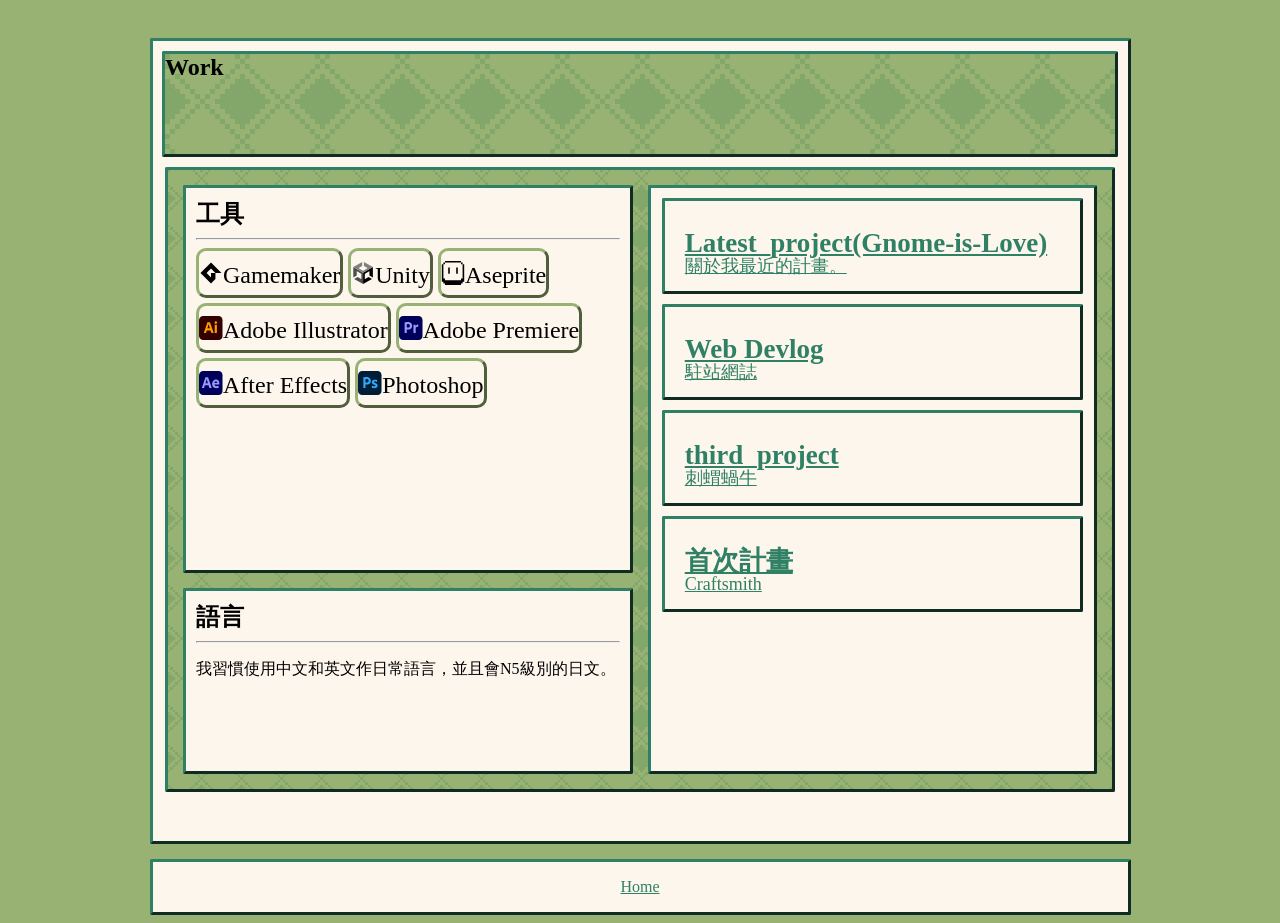
<file: work.html>
<html>
    <head>
        <title>Work</title>
        <link rel="stylesheet" href="work.css">
    </head>
    <body>
        <div class="main_container">
            <div class="center_container">
                <div class="header">
                    <h1>Work</h1>
                </div>
                <div class="main_content">
                    <div class="tools_devs">
                        <div class="unit_title">
                            <h1>工具</h1>
                            <hr>
                        </div>
                        <div class="tool_list">
                            <div class="tool_block">
                                <img src="image\Work\icon\gamemaker.svg" alt="Gamemaker icon">
                                <p>Gamemaker</p>
                            </div>
                            <div class="tool_block">
                                <img src="image\Work\icon\unity.svg" alt="Unity icon">
                                <p>Unity</p>
                            </div>
                            <div class="tool_block">
                                <img src="image\Work\icon\aseprite.svg" alt="Aseprite icon">
                                <p>Aseprite</p>
                            </div>
                            <div class="tool_block">
                                <img src="image\Work\icon\adobe-illustrator.svg" alt="Gamemaker icon">
                                <p>Adobe Illustrator</p>
                            </div>
                            <div class="tool_block">
                                <img src="image\Work\icon\adobe-premierepro.svg" alt="Gamemaker icon">
                                <p>Adobe Premiere</p>
                            </div>
                            <div class="tool_block">
                                <img src="image\Work\icon\after-effects.svg" alt="Gamemaker icon">
                                <p>After Effects</p>
                            </div>
                            <div class="tool_block">
                                <img src="image\Work\icon\photoshop.svg" alt="Gamemaker icon">
                                <p>Photoshop</p>
                            </div>
                        </div>
                    </div>
                    <div class="language">
                        <div class="unit_title">
                            <h1>語言</h1>
                            <hr>
                        </div>
                        <p>我習慣使用中文和英文作日常語言，並且會N5級別的日文。</p>
                    </div>

                    <div class="blog_list">
                        <a href="Latest_project(Gnome-is-Love).html">
                            <div class="blog_box">
                                <h2>Latest_project(Gnome-is-Love)</h2>
                                <p>關於我最近的計畫。</p>
                            </div>
                        </a>
                        <a href="webdev.html">
                            <div class="blog_box">
                                <h2>Web Devlog</h2>
                                <p>駐站網誌</p>
                            </div>
                        </a>
                        <a href="third_project.html">
                            <div class="blog_box">
                                <h2>third_project</h2>
                                <p>刺蝟蝸牛</p>
                            </div>
                        </a>
                        <a href="first_project.html">
                            <div class="blog_box">
                                <h2>首次計畫</h2>
                                <p>Craftsmith</p>
                            </div>
                        </a>
                    </div>
                </div>
            </div>
            <div class="footer">
                <a href="index.html">
                    <p>Home</p>
                </a>
            </div>
        </div>
    </body>
</html>
</file>
<file: Article.css>
:root {
    --bgwhite: #fdf6ed;
    --titlewhite: #FFF;
    --warmbeige: #ffedd3;
    --lightsage: #98b274;
    --sage:#2f8065;
    --darksage: #0e2920;
    --voidsage: #051811;

    --pagewidth: 975px;

    --scrollbar: var(--sage) var(--warmbeige);
    --boarderstyle: 3px outset var(--sage)
}

html {
    scrollbar-color: var(--scrollbar);
}

body {
    margin: 0;

    background-color: var(--lightsage);
    font-family: Noto Sans TC, serif;
    font-weight: 500;
    background-position: center;
    background-repeat: no-repeat;
    background-size: cover;
    background-attachment: fixed;
    image-rendering: crisp-edges;
}

.container{
    width: 100%;
    display: flex;
    flex-direction: column;
    align-items: center;
}

#text_box {
    
    margin-top: 30px;

    width: 975px;

    border: var(--boarderstyle);
    border-radius: 2px;

    padding-left: 80px;
    padding-right: 80px;
    padding-top: 20px;
    padding-bottom: 15px;

    display: flex;
    flex-direction: column;
    align-items: center;
    
    background-color: var(--bgwhite);
}

.header{
    height: 110px;
    width: 975px;

    border: var(--boarderstyle);
    border-radius: 2px;

    background-image: url(image/diamond_tile.png);
    background-position: center;
    background-repeat: repeat;
    background-size: 80px;
    image-rendering: pixelated;

    padding-top: 10px;

    text-align: center;
    color: var(--titlewhite);
    text-shadow: 2px 2px 3px var(--darksage);
}

.context{
    margin-top: 10px;

    text-align: left;
    color: var(--darksage);
}

.footer{
    margin-top: 10px;

    width: 1130px;
    height: 25px;

    border: var(--boarderstyle);
    border-radius: 2px;

    padding: 2px;

    background-color: var(--bgwhite);
    align-items: center;
    text-align: center;
}

.flower{
    position: relative;
    bottom: 0;
    left: 0;
}

a {
    color: var(--sage);
    text-decoration-style: wavy;
}

h1 {
    font-size: 24px;
    padding: 2px;
    margin: 0;
    font-weight: 550;
}

h2 {
    font-size: 18px;
    margin-top: 5px;
    margin-bottom: 5px;
}

h3 {
    font-size: 18px;
    margin-top: 4px;
    margin-bottom: 2px;
}

li {
    margin-top: 4px;
}

p {
    font-size: 16px;
    padding: 3px;
    margin: 0;
}

.image_container{
    text-align: justify;
}

img {
    image-rendering: pixelated;
}

pre{
    background-color: var(--warmbeige);
    border-radius: 5px;
    font-size: 15px;
}

code{
    background-color: var(--warmbeige);
    border-radius: 3px;
    padding: 0 3px;
    color:#000;
}

span {
    font-size: 14px;
    padding: 3px;
    margin: 0;
}

.pic_note{
    max-width: 600px;
    margin: 0;
}
</file>
<file: Profile.css>
:root {
    --bgwhite: #fdf6ed;
    --titlewhite: #FFF;
    --warmbeige: #ffedd3;
    --lightsage: #98b274;
    --sage:#2f8065;
    --darksage: #0e2920;
    --voidsage: #051811;

    --pagewidth: 975px;

    --scrollbar: var(--sage) var(--warmbeige);
    --boarderstyle: 3px outset var(--sage)
}

body {
    margin: 0;
}

.container{
    width: 100%;
    height: 100%;
    background-color: var(--darksage);

    display: flex;
    flex-direction: column;
    align-items: center;

    gap: 20px;
}

.center_container{
    margin-top: 30px;

    width: var(--pagewidth);
    height: 800px;
    background-color: var(--lightsage);

    display: flex;
    flex-direction: column;
    align-items: center;

    padding: 20px;
    gap: 20px;
}

.top_container{
    width: 100%;
    height: 40%;
    background-color: var(--bgwhite);

    padding: 10px;
    gap: 10px;

    display: flex;
    flex-direction: row;
    justify-content: space-around;
}

.profile{
    height: 100%;
    width: 32%;
}

.profile img{
    height: 100%;
    width: 100%;
    object-fit: contain;

    animation: play-frames 0.4s infinite;
}

@keyframes play-frames {
  0%{
    content: url(image/funni_profile_picture.png);
  }
  50%{
    content: url(image/f2_funni_profile_picture.png);
  }
}

.right_container{
    width: 70%;
    height: 100%;

    gap:10px;

    display: flex;
    flex-direction: column;
}

.thinking_bubble{
    height: 40%;
    width: auto;
    background-image: url(image/thinking_bubble.png);
    background-size: contain;
    background-repeat: no-repeat;
    image-rendering: pixelated;

    padding-top: 40px;
    padding-left: 115px;
}

.intoduction{
    height: 60%;
    background-color: var(--darksage);
    color: var(--bgwhite);
}

.bottom_container{
    width: 100%;
    height: 60%;
    background-color: var(--sage);

    padding: 10px;
    gap: 10px;

    display: flex;
    flex-direction: row;
    align-items: center;
}

.unit_container{
    width: 33%;
    height: auto;
    aspect-ratio: 1 / 1;
    background-color: var(--warmbeige);
}

.unit_title{
    height: 4%;
    background-color: var(--warmbeige);
    line-height: 0;
}

.unit_context{

    height: 90%;

    color: var(--voidsage);

    overflow: hidden;
    overflow-y: scroll;
    scrollbar-width: none;
}

.footer{
    width: calc(100% - 25px);
    height: 50px;
    background-color: var(--bgwhite);
}

p{
    margin: 0;
    padding: 2px;
}

h3{
    margin: 0;
    padding: 3px;
}

a {
    color: var(--lightsage);
    text-decoration-style: wavy;
}
</file>
<file: work.css>
:root {
    --bgwhite: #fdf6ed;
    --titlewhite: #FFF;
    --warmbeige: #ffedd3;
    --lightsage: #98b274;
    --sage:#2f8065;
    --darksage: #0e2920;
    --voidsage: #051811;

    --pagewidth: 975px;

    --scrollbar: var(--sage) var(--bgwhite);
    --boarderstyle: 3px outset var(--sage)
}

body{
    background-color: var(--lightsage);
}

.main_container {
    display: flex;
    flex-direction: column;
    align-items: center;
}

.center_container {
    
    margin-top: 30px;
    
    align-items: center;
    display: flex;
    flex-direction: column;

    width: var(--pagewidth);
    height: 800px;

    border: var(--boarderstyle);
    border-radius: 2px;

    background: var(--bgwhite); 
}

.header {
    height: 100px;
    width: 950px;
    margin: 10px;
    
    border: var(--boarderstyle);
    border-radius: 2px;

    background-image: url(image/diamond_tile.png);
    background-position: center;
    background-repeat: repeat;
    background-size: 80px;
    image-rendering: pixelated;
}

.main_content{
    width: 950px;
    height: 625px;

    box-sizing: border-box;
    border: var(--boarderstyle);
    border-radius: 2px;

    background-image: url(image/diamond_tile.png);
    background-position: center;
    background-repeat: repeat;
    background-size: 40px;
    image-rendering: pixelated;

    padding: 15px;
    display: grid;
    grid-template-columns: repeat(2, 1fr);
    grid-template-rows: repeat(3, 1fr);
    grid-column-gap: 15px;
    grid-row-gap: 15px;
}

.tools_devs {
    box-sizing: border-box;
    border: var(--boarderstyle);
    border-radius: 2px;

    background-color: var(--bgwhite);
    width: 100%;                       
    height: 100%;

    padding: 10px;

    grid-area: 1 / 1 / 3 / 2;
}

.tool_list{
    display: flex;
    flex-direction: row;
    flex-wrap: wrap;
    gap:5px;
}

.tool_block{
    box-sizing: border-box;
    border: 3px outset var(--lightsage);
    border-radius: 10px;
    display: flex;
    flex-direction: row;

    width: auto;
    height: 50px;
    font-size: 24px;
    line-height: 0;
}
.tool_block img{
    width: 24px;
    height: auto;
    object-fit: contain;
}

.language {
    box-sizing: border-box;
    border: var(--boarderstyle);
    border-radius: 2px;

    background-color: var(--bgwhite);
    width: 100%;
    height: 100%;

    padding: 10px;

    grid-area: 3 / 1 / 4 / 1;
}

.blog_list {
    background: var(--bgwhite);
    width: 100%;
    height: 100%;

    border: var(--boarderstyle);
    border-radius: 2px;
    box-sizing: border-box;

    overflow: hidden;
    overflow-y: scroll;
    scrollbar-color: var(--scrollbar);

    grid-area: 1 / 2 / 4 / 3;
}

.blog_box {
    height: 50px;
    width: 375px;
    
    margin: 10px auto;

    border: var(--boarderstyle);
    border-radius: 2px;

    padding: 20px;

    text-align: left;
    line-height: 0;
    font-weight: normal;
    font-size: 18px;
}

.footer {
    width: var(--pagewidth);
    height: 50px;

    margin-top: 15px;

    border: var(--boarderstyle);
    border-radius: 2px;

    background: var(--bgwhite);

    text-align: center;
}

h1{
    margin:0;
    font-size: 24px;
}

a {
    color: var(--sage);
    text-decoration-style: solid;
}
</file>
